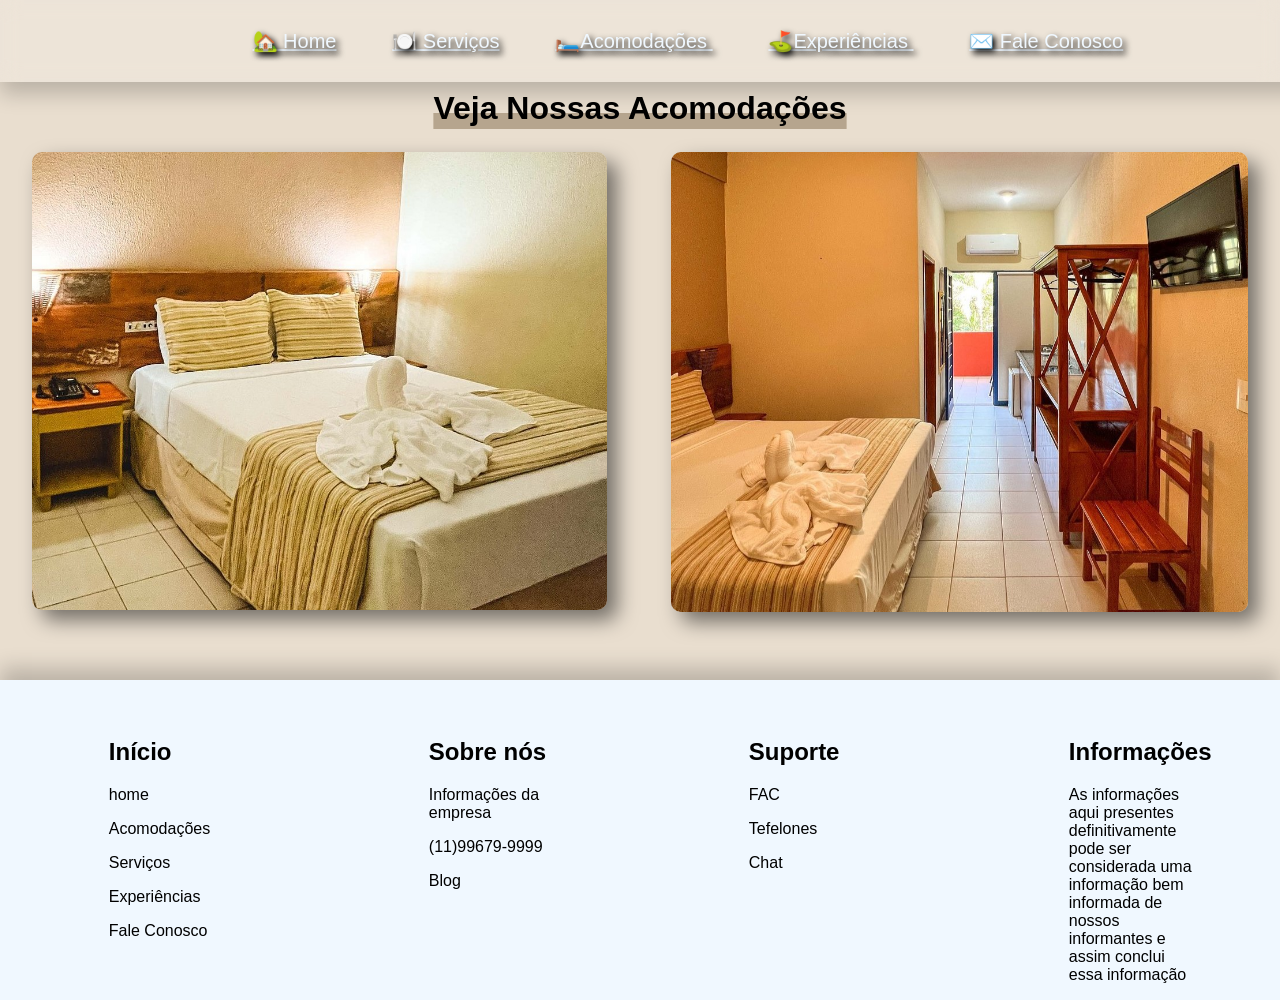
<file: acomodacoes.html>
<!DOCTYPE html>
<html lang="en">
  <head>
    <meta charset="UTF-8" />
    <meta name="viewport" content="width=device-width, initial-scale=1.0" />
    <title>Acomodações</title>
    <link rel="stylesheet" href="CSS/Stayle.css" />
  </head>
  <body>
    <div class="menu">
      <ul>
        <li><a href="Home.html"> 🏡 Home​​</a></li>
        <li><a href=""> ​🍽️ Serviços​​</a></li>
        <li><a href="Acomodaçoes.html"> 🛏️Acomodações ​​</a></li>
        <li><a href=""> ⛳Experiências ​​</a></li>
        <li><a href=""> ​✉️​ Fale Conosco</a></li>
      </ul>
    </div>

    <div class="acomodatit"> 
      <h1>Veja Nossas Acomodações</h1>
    </div>
    <section class="acomodaimg">
      <div>
        <img src="images/foto da cama.jpg" alt="" />
      </div>
      <div>
        <img src="images/foto pousada.jpg" alt="" />
      </div>
    </section>

    <footer class="rodape">
      <section>
        <div>
          <h1>Início</h1>
          <div class="rodapeDiv">
            <p>home</p>
            <p>Acomodações</p>
            <p>Serviços</p>
            <p>Experiências</p>
            <p>Fale Conosco</p>
          </div>
        </div>
        <div>
          <h1>Sobre nós</h1>
          <div class="rodapeDiv">
            <p>Informações da empresa</p>
            <p>(11)99679-9999</p>
            <p>Blog</p>
          </div>
        </div>
        <div>
          <h1>Suporte</h1>
          <div class="rodapeDiv">
            <p>FAC</p>
            <p>Tefelones</p>
            <p>Chat</p>
          </div>
        </div>
        <div>
          <h1>Informações</h1>
          <div class="rodapeDiv">
            <p>
              As informações aqui presentes definitivamente pode ser considerada
              uma informação bem informada de nossos informantes e assim conclui
              essa informação
            </p>
          </div>
        </div>
      </section>
    </footer>
  </body>
</html>
</file>
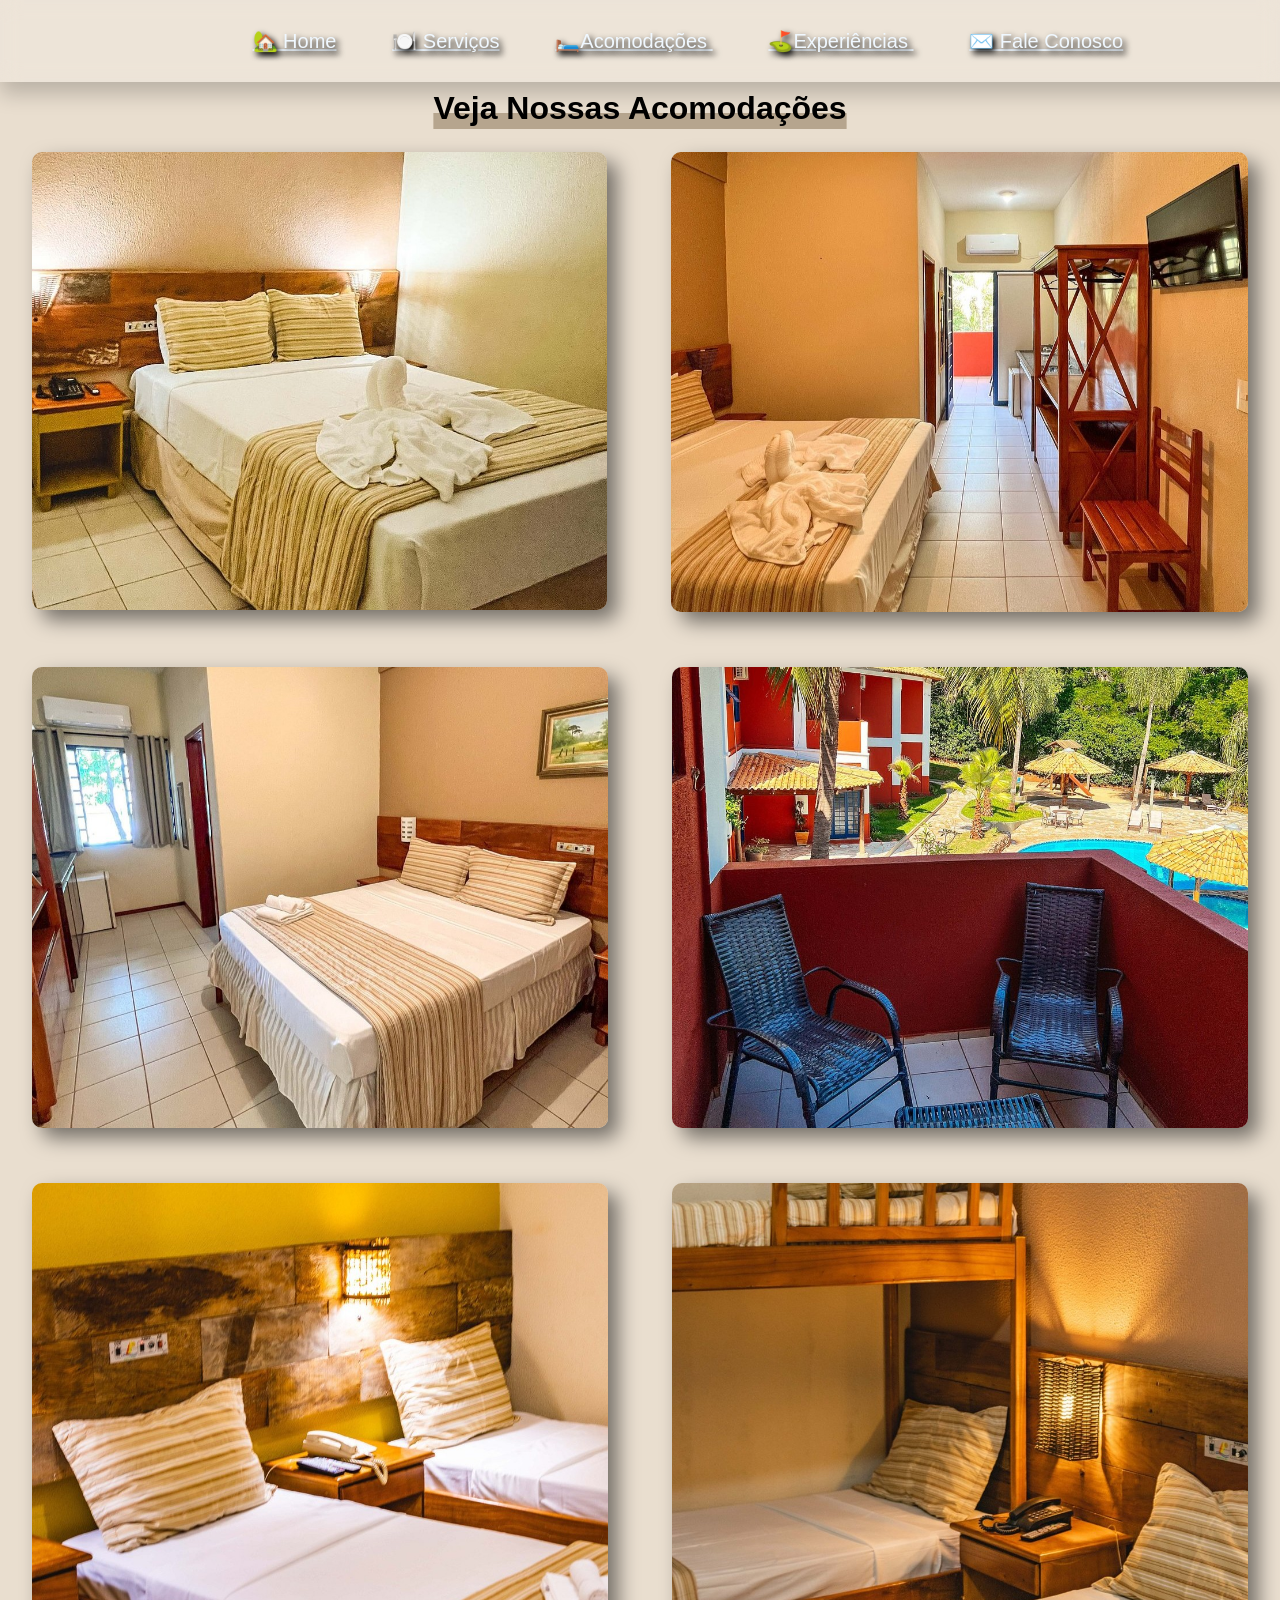
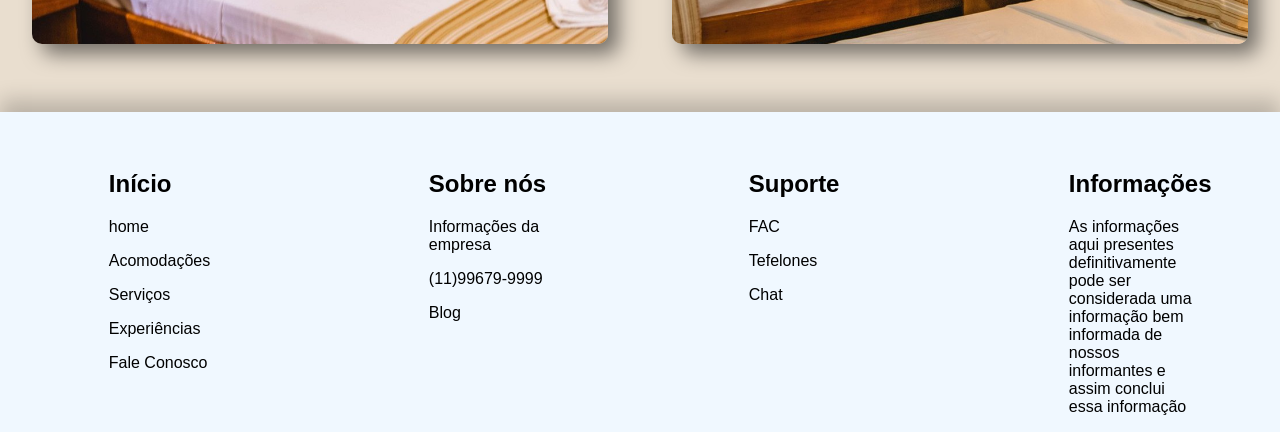
<file: Acomodaçoes.html>
<!DOCTYPE html>
<html lang="en">
  <head>
    <meta charset="UTF-8" />
    <meta name="viewport" content="width=device-width, initial-scale=1.0" />
    <title>Acomodações</title>
    <link rel="stylesheet" href="CSS/Stayle.css" />
  </head>
  <body>
    <div class="menu">
      <ul>
        <li><a href="index.html"> 🏡 Home​​</a></li>
        <li><a href=""> ​🍽️ Serviços​​</a></li>
        <li><a href="Acomodaçoes.html"> 🛏️Acomodações ​​</a></li>
        <li><a href=""> ⛳Experiências ​​</a></li>
        <li><a href=""> ​✉️​ Fale Conosco</a></li>
      </ul>
    </div>

    <div class="acomodatit"> 
      <h1>Veja Nossas Acomodações</h1>
    </div>
    <section class="acomodaimg">
      <div>
        <img src="images/foto da cama.jpg" alt="" />
      </div>
      <div>
        <img src="images/foto pousada.jpg" alt="" />
      </div>
    </section>

    <section class="acomodaimg">
      <div>
        <img src="images/cama alternativa.jpg" alt="" />
      </div>
      <div>
        <img src="images/varanda.jpg" alt="" />
      </div>
    </section>

    <section class="acomodaimg">
      <div>
        <img src="images/camas duplas.jpg" alt="" />
      </div>
      <div>
        <img src="images/cama e luz.jpg" alt="" />
      </div>
    </section>

    <footer class="rodape">
      <section>
        <div>
          <h1>Início</h1>
          <div class="rodapeDiv">
            <p>home</p>
            <p>Acomodações</p>
            <p>Serviços</p>
            <p>Experiências</p>
            <p>Fale Conosco</p>
          </div>
        </div>
        <div>
          <h1>Sobre nós</h1>
          <div class="rodapeDiv">
            <p>Informações da empresa</p>
            <p>(11)99679-9999</p>
            <p>Blog</p>
          </div>
        </div>
        <div>
          <h1>Suporte</h1>
          <div class="rodapeDiv">
            <p>FAC</p>
            <p>Tefelones</p>
            <p>Chat</p>
          </div>
        </div>
        <div>
          <h1>Informações</h1>
          <div class="rodapeDiv">
            <p>
              As informações aqui presentes definitivamente pode ser considerada
              uma informação bem informada de nossos informantes e assim conclui
              essa informação
            </p>
          </div>
        </div>
      </section>
    </footer>
  </body>
</html>
</file>
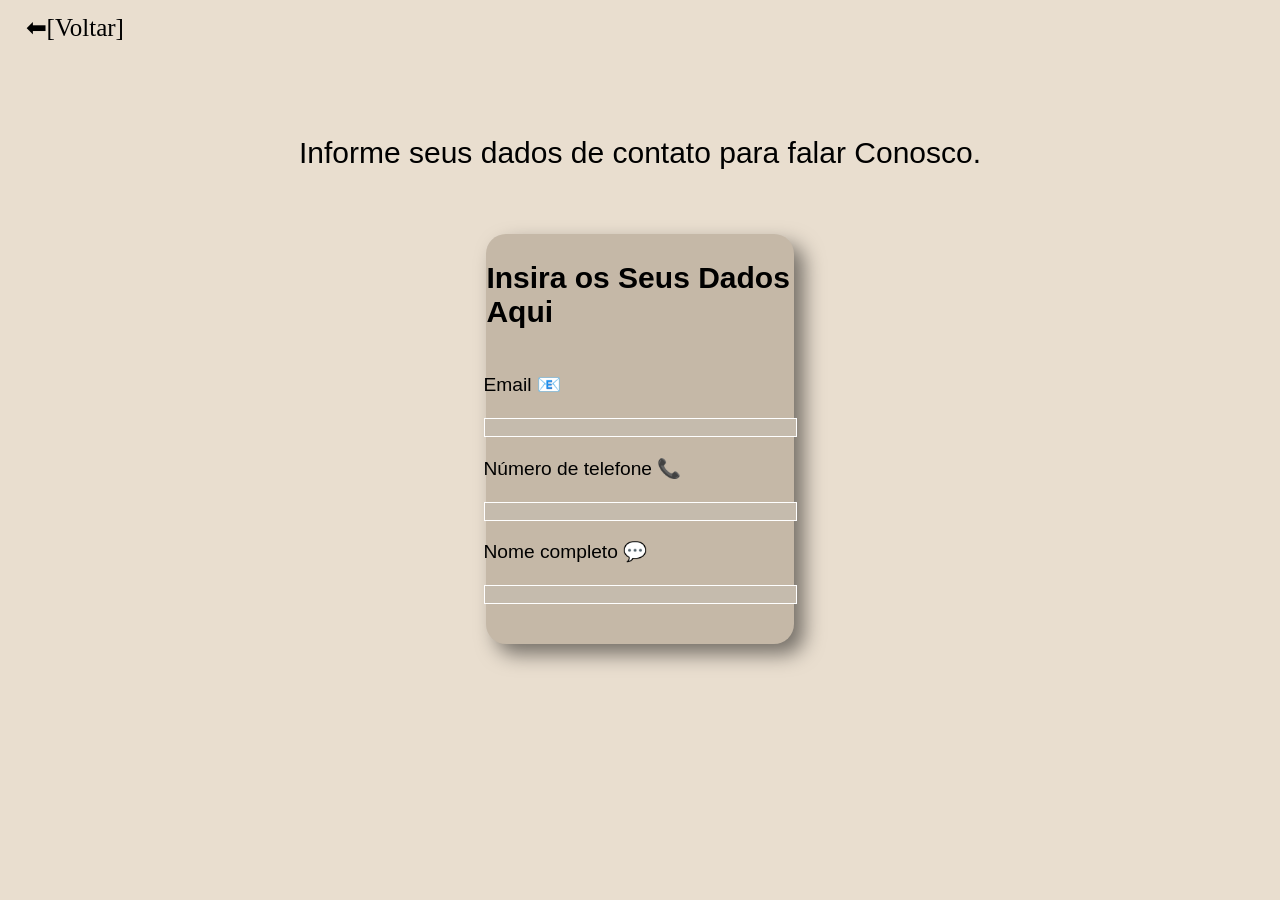
<file: login.html>
<!DOCTYPE html>
<html lang="en">
<head>
    <meta charset="UTF-8">
    <meta name="viewport" content="width=device-width, initial-scale=1.0">
    <title>pousada</title>
    <link rel="stylesheet" href="CSS/Stayle.css">
    <link rel="stylesheet" href="Home.html">
</head                                          >
<body>

    <div class="voltar">
        <a href="index.html">⬅[Voltar]</a>
    </div>

    <div class="info">
        <p>Informe seus dados de contato para falar Conosco.</p>
    </div>

    <section class="background">
        <div class="titulo">
            <h1>Insira os Seus Dados Aqui</h1>
        </div>
        
        <div class="dados"> 
            <div>
                <p>Email 📧</p>
                <input type="email">
            
                <p>Número de telefone 📞</p>
                <input type="number">
            
                <p>Nome completo 💬​</p>
                <input type="text">
            </div> 
        </div> 
    </section>




</body>
</html>
</file>
<file: CSS/Stayle.css>
body{
    margin: 0%;
    background-color: rgb(233, 222, 207);
}

.info{
    display: flex;
    align-items: center;
    justify-content: center;
    margin-top: 5%;
}

.info p{
    font-family: 'Gill Sans', 'Gill Sans MT', Calibri, 'Trebuchet MS', sans-serif;
    font-size: 30px;
}

.titulo{
    display: flex;
    justify-content: center;
    align-items: center;
    margin-top: 11%;
    font-size: 25px;

}

.titulo h1{
    font-size: 30px;
    margin-top: 9%;
    font-family: 'Gill Sans', 'Gill Sans MT', Calibri, 'Trebuchet MS', sans-serif;
}

.dados{
    justify-content: center;
    display: flex;
    font-size: 120%;
    font-family: 'Gill Sans', 'Gill Sans MT', Calibri, 'Trebuchet MS', sans-serif;
    
}

.problema{
    display: flex;
    justify-content: center;
}

.dados input{
    padding-left: 140px;
    background-color: rgb(197, 187, 173);
    border: 1px solid white;
}

.background{
    background-color: rgb(197, 184, 167);
    padding-bottom: 40px;
    margin-left: 38%;
    margin-right: 38%;
    border-radius: 20px;
    box-shadow: 10px 10px 20px rgba(0, 0, 0, 0.5);
    
}

.voltar{
    margin-left: 2%;
    margin-top: 1%;
}

.voltar a{
    text-decoration: none;
    color: black;
    font-size: 25px;
}

.menu ul{
    display: flex;
    justify-content: center;
    align-items: center;
    list-style: none;
}

.menu li{
    margin-left: 4.5%;
    margin-right: 4.5;
}

.menu a{
    text-decoration: none;
    color: aliceblue;
    text-shadow: 3px 3px 6px rgba(0, 0, 0, 1);
    font-family: 'Gill Sans', 'Gill Sans MT', Calibri, 'Trebuchet MS', sans-serif;
    font-size: 20px;
    text-decoration: underline;
    
    
}

.menu{
    padding-right: 6%;
    box-shadow: 0 12px 20px rgba(0, 0, 0, 0.2);
    padding-bottom: 1%;
    padding-top: 1%;
    background-color: rgba(255, 255, 255, 0.2);
    backdrop-filter: blur(10px);
    -webkit-backdrop-filter: blur(10px); 
    position: fixed;
    width: 100%;
}

.imgHome video{
    width: 100%;
}

.imgHome div{
    width: 100%;
    height: auto; 
    margin-bottom: 1%; 
}

.imgHome{
    justify-content: center;
    align-items: center;
    display: flex;
    width: 100%;
    height: auto;
}

.t{
    display: flex;
    justify-content: center;
    align-items: center; 
    font-size: 20px; 
    font-family: 'Gill Sans', 'Gill Sans MT', Calibri, 'Trebuchet MS', sans-serif;
    background-color: rgb(168, 158, 142);
    margin-left: 5%;
    margin-right: 5%;
    border-radius: 10px;
    box-shadow: 10px 10px 20px rgba(0, 0, 0, 0.5);
}

.descrHome{
    width: 100%;
    display: flex;
    margin-top: 3%;
    margin-bottom: 3%;
}

.descrImg{
    width: 48%;
    margin-left: 3%;
    
}


.descrImg img{
    width: 100%;
    box-shadow: 10px 10px 20px rgba(0, 0, 0, 0.5);
    border-radius: 10px;
    margin-left: 4%;
}

.descrText p{
    width: 70%;
    margin-left: 14%;
    font-size: 25px;
    margin-top: 6%;
    margin-bottom: 6%;
    font-family: 'Gill Sans', 'Gill Sans MT', Calibri, 'Trebuchet MS', sans-serif;
}

.descrText{
    background-color: rgb(197, 184, 167);
    width: 38%;
    margin-left: 5.8%;
    height: 100%;
    margin-top: 6%;
    border-radius: 10px;
    box-shadow: 10px 10px 20px rgba(0, 0, 0, 0.5);
}

.descrHome2{
    width: 100%;
    display: flex;
    margin-top: 3%;
    margin-bottom: 3%;
}

.descrImg2{
    width: 48%;
    margin-left: 1.8%;
}

.descrImg2 img{
    width: 100%;
    box-shadow: 10px 10px 20px rgba(0, 0, 0, 0.5);
    border-radius: 10px;
    margin-left: 4%;
}

.descrText2 p{
    width: 70%;
    margin-left: 14%;
    font-size: 25px;
    margin-top: 6%;
    margin-bottom: 6%;
    font-family: 'Gill Sans', 'Gill Sans MT', Calibri, 'Trebuchet MS', sans-serif;
}

.descrText2{
    background-color: rgb(197, 184, 167);
    width: 38%;
    margin-left: 5%;
    height: 100%;
    margin-top: 6%;
    border-radius: 10px;
    box-shadow: 10px 10px 20px rgba(0, 0, 0, 0.5);
}

.rese{
    justify-content: center;
    align-items: center;
    display: flex;
    margin-top: 4%;
    background-color: rgb(172, 146, 106);
    margin-bottom: 5%;
    margin-left: 40%;
    margin-right: 40%;
    box-shadow: 10px 10px 20px rgba(0, 0, 0, 0.5);
    border-radius: 10px;
    padding-top: 1.5%;
    padding-bottom: 1.5%;
}

.rese a{
    font-size: 30px;
    font-family: 'Gill Sans', 'Gill Sans MT', Calibri, 'Trebuchet MS', sans-serif;
    color: aliceblue;
    
}

.acomodatit{
    display: flex;   
    justify-content: center;  
    font-family: 'Gill Sans', 'Gill Sans MT', Calibri, 'Trebuchet MS', sans-serif;
    
}

.acomodatit h1{
    margin-top: 7%;
    margin-bottom: 2%;
    text-decoration: underline;
    text-decoration-thickness: 0.5em;
    text-underline-offset: -0.2em;
    text-decoration-skip-ink: none;
    text-decoration-color: rgba(131, 110, 79, 0.5);
}

.acomodaimg{
    display: flex;
    justify-content: center;
    margin-bottom: 4%;
}

.acomodaimg img{
    width: 90%;
    box-shadow: 10px 10px 20px rgba(0, 0, 0, 0.5);
    border-radius: 10px;
    margin-left: 5%;
}

.rodape section{
    font-family: 'Gill Sans', 'Gill Sans MT', Calibri, 'Trebuchet MS', sans-serif;
    display: flex;
    margin-top: 5%;
    background-color: aliceblue;
    padding-top: 3%;
    box-shadow: 0 -12px 20px rgba(0, 0, 0, 0.2);
}
.rodape h1{
    align-items: center;
    justify-content: center;
    margin-left: 34%;
    
}

.rodape div{
    width: 40%;
}

.rodapeDiv{
    margin-left: 34%;
}
</file>
